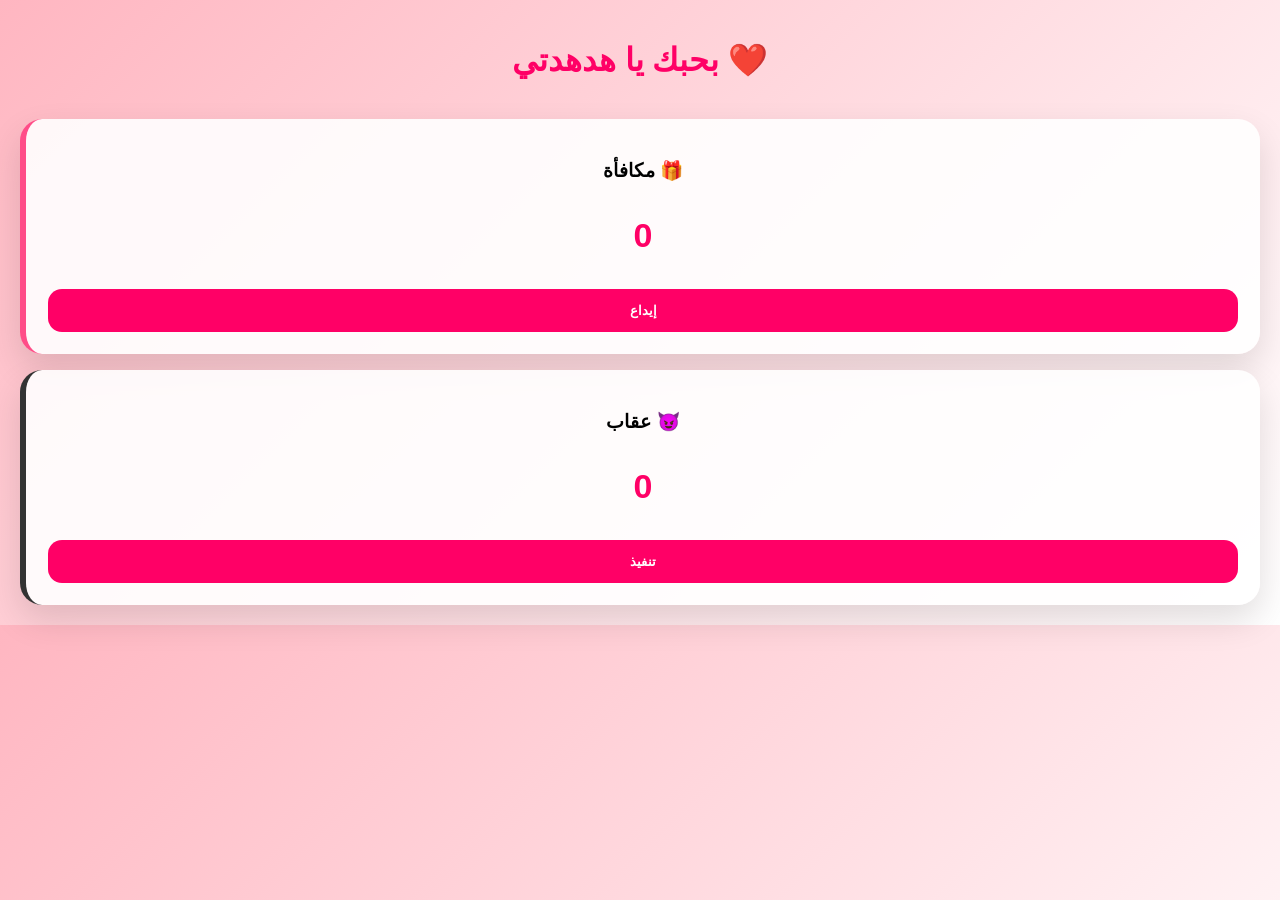
<file: index.html>
<!DOCTYPE html>
<html lang="ar">
<head>
<meta charset="UTF-8">
<meta name="viewport" content="width=device-width, initial-scale=1.0">
<title>Love System</title>
<link rel="stylesheet" href="style.css">
</head>

<body>

<div class="app">

  <h1>بحبك يا هدهدتي ❤️</h1>

  <div class="cards">

    <div class="card good">
      <h3> مكافأة 🎁</h3>
      <p id="goodCount">0</p>
      <button onclick="action(this)" data-type="good">إيداع</button>
    </div>

    <div class="card bad">
      <h3>عقاب 😈</h3>
      <p id="badCount">0</p>
      <button onclick="action(this)" data-type="bad">تنفيذ</button>
    </div>

  </div>

</div>

<script src="app.js"></script>
</body>
</html>
</file>
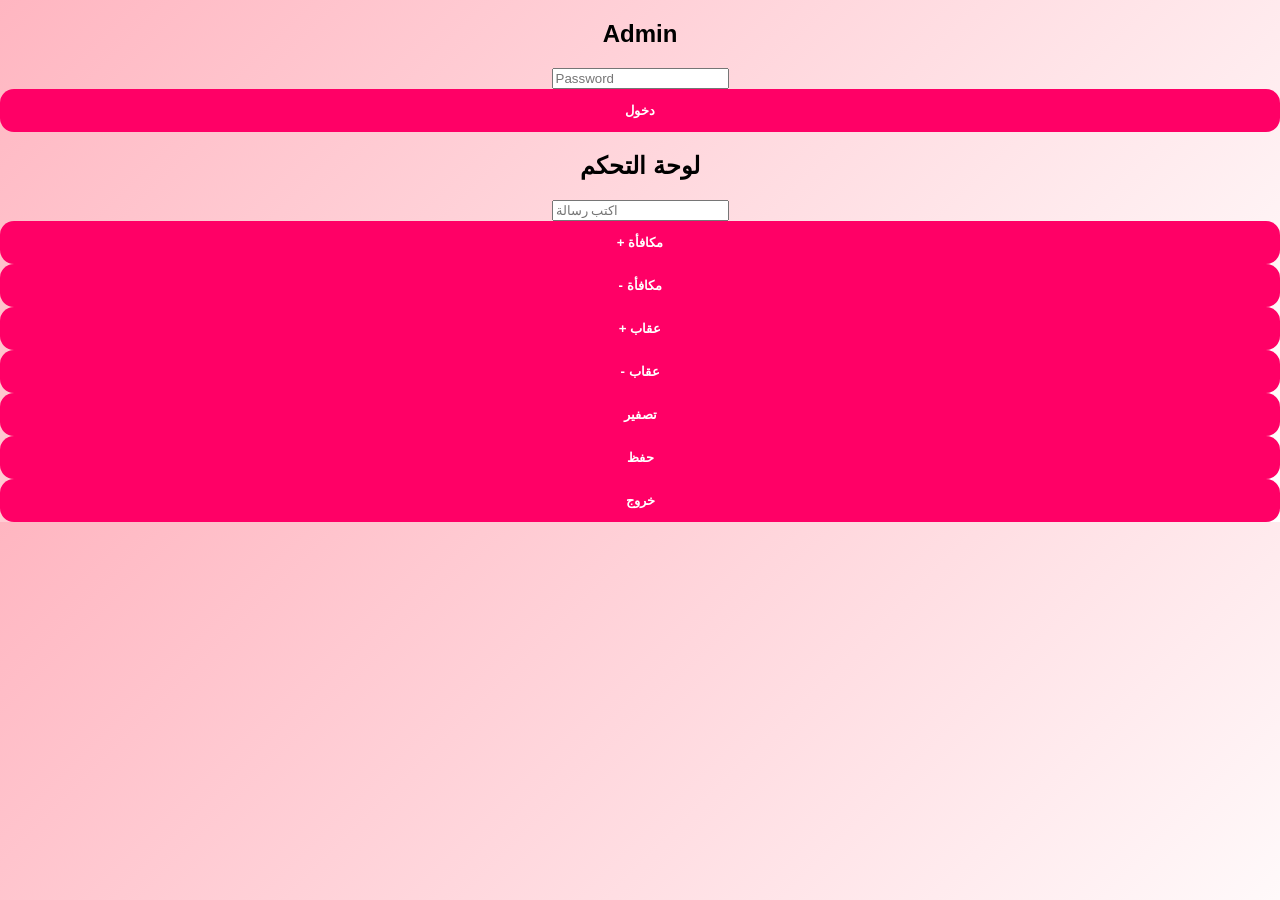
<file: admin.html>
<!DOCTYPE html>
<html lang="ar">
<head>
<meta charset="UTF-8">
<meta name="viewport" content="width=device-width, initial-scale=1.0">
<title>Admin</title>
<link rel="stylesheet" href="style.css">
</head>

<body class="admin">

<div class="login" id="loginBox">
  <h2>Admin</h2>
  <input id="password" type="password" placeholder="Password">
  <button onclick="login()">دخول</button>
</div>

<div class="panel" id="panel">

  <h2>لوحة التحكم</h2>

  <input id="messageInput" placeholder="اكتب رسالة"><br>

  <div class="admin-buttons">
    <button onclick="change('good',1)">+ مكافأة</button>
    <button onclick="change('good',-1)">- مكافأة</button>

    <button onclick="change('bad',1)">+ عقاب</button>
    <button onclick="change('bad',-1)">- عقاب</button>
  </div>

  <button onclick="reset()">تصفير</button>
  <button onclick="save()">حفظ</button>
  <button onclick="logout()">خروج</button>

</div>

<script src="app.js"></script>
</body>
</html>
</file>
<file: style.css>
body {
  margin: 0;
  font-family: Arial;
  background: linear-gradient(135deg, #ffb6c1, #fff);
  text-align: center;
}

.app {
  padding: 20px;
}

h1 {
  color: #ff0066;
}

.cards {
  display: grid;
  gap: 16px;
  margin-top: 40px;
}

.card {
  position: relative;
  background: rgba(255,255,255,0.9);
  padding: 22px;
  border-radius: 22px;
  box-shadow: 0 15px 35px rgba(0,0,0,0.12);
}

.good { border-left: 6px solid #ff4d88; }
.bad { border-left: 6px solid #333; }

.card p {
  font-size: 34px;
  font-weight: bold;
  color: #ff0066;
}

button {
  width: 100%;
  padding: 14px;
  border: none;
  border-radius: 14px;
  background: #ff0066;
  color: white;
  font-weight: bold;
}

.float {
  position: fixed;
  font-size: 22px;
  animation: up 2s linear forwards;
}

@keyframes up {
  0% { transform: translateY(0); opacity: 0; }
  10% { opacity: 1; }
  100% { transform: translateY(-120vh); opacity: 0; }
}

.msg {
  position: absolute;
  top: -50px;
  left: 50%;
  transform: translateX(-50%);
  background: white;
  padding: 10px 14px;
  border-radius: 12px;
  font-size: 14px;
  font-weight: bold;
  animation: msg 1.5s ease forwards;
}

@keyframes msg {
  0% { opacity: 0; transform: translate(-50%, 10px); }
  20% { opacity: 1; }
  100% { opacity: 0; transform: translate(-50%, -40px); }
}
</file>
